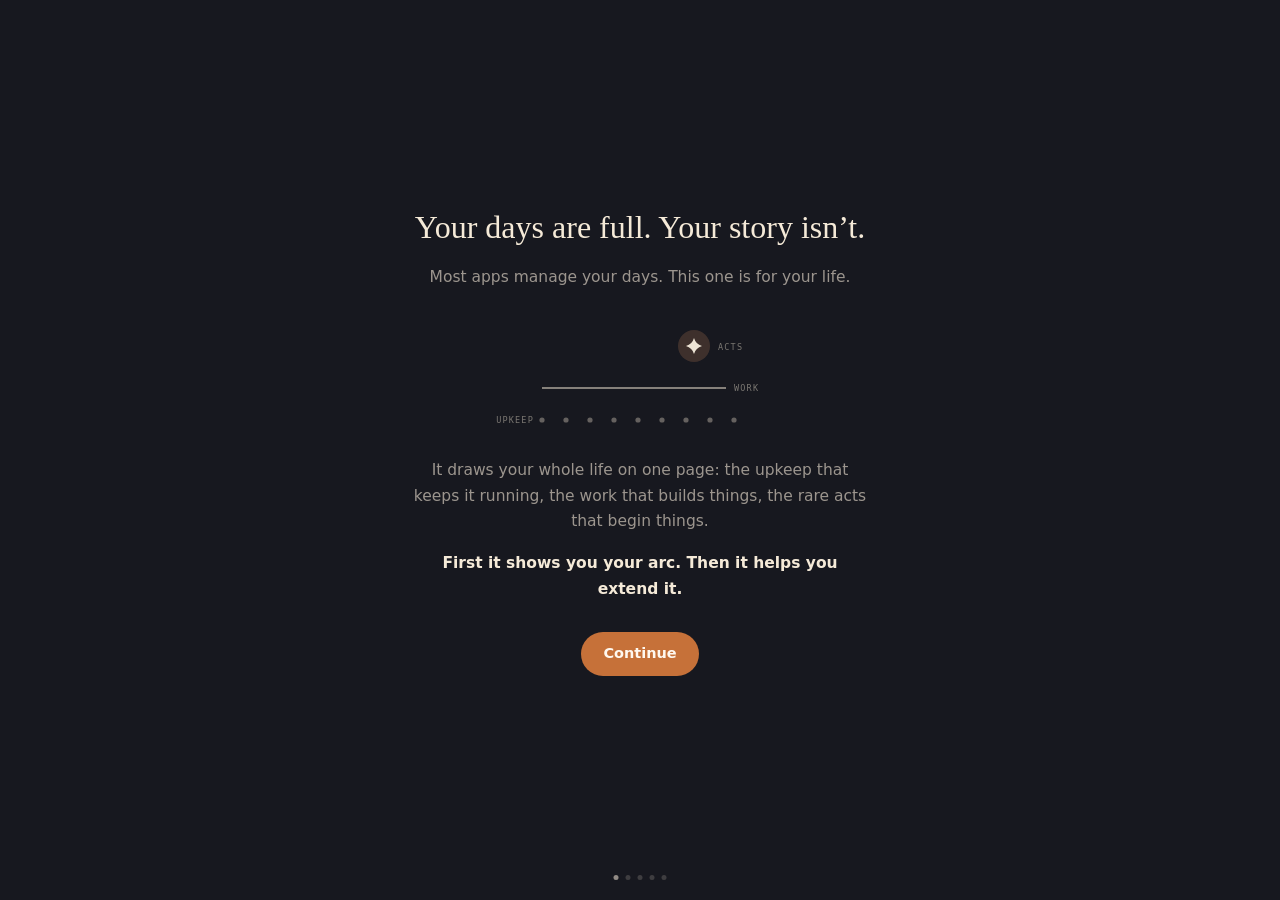
<file: index.html>
<!DOCTYPE html>
<html lang="en">
<head>
  <meta charset="UTF-8" />
  <meta name="viewport" content="width=device-width, initial-scale=1.0, viewport-fit=cover" />
  <meta http-equiv="Content-Security-Policy"
    content="default-src 'self'; script-src 'self'; style-src 'self' 'unsafe-inline' https://fonts.googleapis.com; font-src https://fonts.gstatic.com; img-src 'self' data:; connect-src 'self' https://api.anthropic.com; object-src 'none'; base-uri 'self'; form-action 'none'" />
  <title>Acts of Life</title>
  <link rel="manifest" href="manifest.json" />
  <meta name="theme-color" content="#17181f" />
  <link rel="icon" type="image/png" href="icons/icon-192.png" />
  <link rel="apple-touch-icon" href="icons/icon-192.png" />
  <link rel="preconnect" href="https://fonts.googleapis.com">
  <link rel="preconnect" href="https://fonts.gstatic.com" crossorigin>
  <link href="https://fonts.googleapis.com/css2?family=Fraunces:ital,opsz,wght@0,9..144,400;0,9..144,600;1,9..144,400&family=Figtree:wght@400;600&display=swap" rel="stylesheet">
  <link rel="stylesheet" href="style.css" />
</head>
<body>
  <div id="app"></div>
  <script type="module" src="js/main.js"></script>
</body>
</html>
</file>
<file: style.css>
/* ═══════════════════════════════════════════════════════════════
   ACTS OF LIFE — quiet, editorial, book-like.
   The Arc is the night side: deep ink, cream stars, one ember.
   Every flow rises over it as cream paper.
   ═══════════════════════════════════════════════════════════════ */
:root {
  /* Paper — the day side */
  --ground:          #f5ead8;
  --ground-raised:   #f9f4ed;
  --surface-sunken:  #ebddc5;
  --ink:             #201e1d;
  --ink-soft:        #645c50;
  --ink-muted:       #82796a;
  --ink-faint:       #a19786;
  --edge:            rgba(32, 30, 29, .09);
  --edge-strong:     rgba(32, 30, 29, .16);

  /* Night — the arc */
  --night:           #17181f;
  --night-ink:       #f5ead8;
  --night-ink-60:    rgba(245, 234, 216, .6);
  --night-ink-35:    rgba(245, 234, 216, .35);
  --night-edge:      rgba(245, 234, 216, .12);

  /* Ember — the single warm accent */
  --ember:           #c67139;
  --ember-hover:     #b2622d;
  --ember-press:     #8c491a;
  --ember-bright:    #f6a06b;

  /* Type — the book voice and the working voice */
  --font-display: "Fraunces", Georgia, serif;
  --font-body:    "Figtree", system-ui, sans-serif;
  --font-meta:    ui-monospace, Menlo, Consolas, monospace;

  --radius-card:  18px;
  --radius-row:   14px;
  --radius-pill:  999px;
  --radius-sheet: 22px;

  --shadow-md: 0 3px 10px rgba(20, 18, 15, .18);
  --shadow-lg: 0 16px 44px rgba(20, 18, 15, .38);
}

* { box-sizing: border-box; margin: 0; padding: 0; }

/* The hidden attribute must always win, even over display rules. */
[hidden] { display: none !important; }

html, body { height: 100%; }

body {
  font-family: var(--font-body);
  background: var(--night);
  color: var(--ink);
  line-height: 1.5;
  user-select: none;
  -webkit-user-select: none;
  overflow: hidden;
}

#app { height: 100dvh; position: relative; }

button { font: inherit; color: inherit; background: none; border: none; cursor: pointer; }
input, textarea, select { font: inherit; color: var(--ink); }

/* ── The Arc scene ─────────────────────────────────────────────── */
.arc-root { position: absolute; inset: 0; overflow: hidden; }

#arc {
  position: absolute; inset: 0;
  width: 100%; height: 100%;
  touch-action: none;
  display: block;
}

.axis-label {
  font-family: var(--font-meta);
  font-size: 0.625rem;
  fill: rgba(245, 234, 216, .32);
}
.now-label { fill: var(--ember-bright); opacity: .8; font-size: 0.625rem; letter-spacing: .12em; }

.chapter-label {
  font-family: var(--font-body);
  font-size: 0.7812rem;
  font-weight: 600;
  letter-spacing: .02em;
  fill: rgba(245, 234, 216, .62);
}

.sky-caption {
  font-family: var(--font-display);
  font-style: italic;
  font-size: 0.8125rem;
  fill: rgba(245, 234, 216, .4);
}

.sky-sentence {
  font-family: var(--font-display);
  font-style: italic;
  font-size: 0.7188rem;
  fill: rgba(245, 234, 216, .3);
}

.sky-glyph { transform-box: fill-box; transform-origin: center; }
#arc.reveal .sky-glyph { animation: starIn .9s cubic-bezier(.2, .8, .3, 1.2) both; }
#arc.reveal .stem { animation: fadeIn 1.4s ease 1.2s both; }
@keyframes starIn {
  from { opacity: 0; transform: scale(.2); }
  to   { opacity: 1; transform: scale(1); }
}
@keyframes fadeIn { from { opacity: 0; } to { opacity: 1; } }

/* header */
.arc-header {
  position: absolute; top: 0; left: 0; right: 0;
  display: flex; align-items: center; justify-content: space-between;
  padding: calc(10px + env(safe-area-inset-top)) 16px 10px;
  color: var(--night-ink);
  pointer-events: none;
}
.arc-header > * { pointer-events: auto; }

.wordmark {
  font-family: var(--font-display);
  font-size: 0.9375rem;
  letter-spacing: .06em;
  color: var(--night-ink-60);
}

.menu-btn {
  position: relative;
  width: 36px; height: 36px;
  display: grid; place-items: center;
  border-radius: var(--radius-pill);
  color: var(--night-ink-60);
}
.menu-btn:hover { background: rgba(245, 234, 216, .08); }
.menu-dot {
  position: absolute; top: 7px; right: 7px;
  width: 6px; height: 6px; border-radius: 50%;
  background: var(--ember-bright);
}
.menu-dot.inline { position: static; display: inline-block; margin-left: 6px; }

.arc-menu {
  position: absolute; top: calc(44px + env(safe-area-inset-top)); right: 12px;
  display: flex; flex-direction: column;
  min-width: 168px;
  background: var(--ground-raised);
  border-radius: var(--radius-card);
  box-shadow: var(--shadow-lg);
  padding: 6px;
  z-index: 40;
}
.arc-menu button {
  text-align: left;
  padding: 10px 14px;
  border-radius: var(--radius-row);
  font-weight: 600;
  font-size: 0.875rem;
  color: var(--ink);
}
.arc-menu button:hover { background: var(--surface-sunken); }

.quarterly-pill {
  position: absolute; top: calc(52px + env(safe-area-inset-top)); left: 50%;
  transform: translateX(-50%);
  font-size: 0.75rem;
  color: var(--night-ink-60);
  border: 1px solid var(--night-edge);
  border-radius: var(--radius-pill);
  padding: 6px 14px;
  backdrop-filter: blur(4px);
}
.quarterly-pill:hover { color: var(--night-ink); }

/* controls */
.arc-controls {
  position: absolute; right: 14px; bottom: calc(18px + env(safe-area-inset-bottom));
  display: flex; gap: 4px;
  background: rgba(245, 234, 216, .07);
  border: 1px solid var(--night-edge);
  border-radius: var(--radius-pill);
  padding: 3px;
  color: var(--night-ink-60);
}
.arc-controls button {
  min-width: 32px; height: 30px;
  padding: 0 10px;
  border-radius: var(--radius-pill);
  font-size: 0.8125rem;
}
.arc-controls button:hover { background: rgba(245, 234, 216, .1); color: var(--night-ink); }

.begin-btn {
  position: absolute; left: 50%; bottom: calc(18px + env(safe-area-inset-bottom));
  transform: translateX(-50%);
  background: var(--ember);
  color: #fff8ef;
  font-weight: 600;
  font-size: 0.9375rem;
  padding: 12px 34px;
  border-radius: var(--radius-pill);
  box-shadow: 0 6px 20px rgba(198, 113, 57, .35);
  transition: background .15s ease, transform .15s ease;
}
.begin-btn:hover { background: var(--ember-hover); }
.begin-btn:active { background: var(--ember-press); transform: translateX(-50%) scale(.97); }

/* ── Sheets: paper over the night ──────────────────────────────── */
#sheets { position: fixed; inset: 0; pointer-events: none; z-index: 60; }

.sheet-backdrop {
  position: absolute; inset: 0;
  background: rgba(12, 12, 16, .45);
  opacity: 0;
  transition: opacity .22s ease;
  pointer-events: auto;
  display: flex; align-items: flex-end; justify-content: center;
}
.sheet-backdrop.open { opacity: 1; }

.sheet {
  width: 100%;
  max-width: 560px;
  max-height: 88dvh;
  overflow-y: auto;
  background: var(--ground);
  border-radius: var(--radius-sheet) var(--radius-sheet) 0 0;
  padding: 26px 22px calc(30px + env(safe-area-inset-bottom));
  box-shadow: var(--shadow-lg);
  transform: translateY(30px);
  transition: transform .26s cubic-bezier(.2, .8, .3, 1);
  user-select: text;
  -webkit-user-select: text;
}
.sheet-backdrop.open .sheet { transform: translateY(0); }
.sheet-tall { min-height: 62dvh; }

@media (min-width: 700px) {
  .sheet-backdrop { align-items: center; padding: 4vh 0; }
  .sheet { border-radius: var(--radius-sheet); max-height: 86dvh; }
}

.sheet-head { margin-bottom: 18px; }
.sheet-head h2 {
  font-family: var(--font-display);
  font-weight: 400;
  font-size: 1.5rem;
  line-height: 1.25;
}
.sheet-head h2.question { font-size: 1.3125rem; }

/* The principle leads the card; the question serves it. */
.principle {
  font-family: var(--font-display);
  font-weight: 600;
  font-size: 1.2rem;
  line-height: 1.4;
  color: var(--ink);
  margin-bottom: 10px;
}
.sheet-head h2.question.under-principle {
  font-family: var(--font-body);
  font-weight: 600;
  font-size: 1rem;
  color: var(--ink-soft);
}
.sheet-sub { color: var(--ink-soft); font-size: 0.8438rem; margin-top: 6px; }

.kicker {
  display: block;
  font-family: var(--font-meta);
  font-size: 0.625rem;
  text-transform: uppercase;
  letter-spacing: .14em;
  color: var(--ink-muted);
  margin: 14px 0 5px;
}
.kicker em { font-style: normal; text-transform: none; letter-spacing: 0; }

.hint { font-size: 0.75rem; color: var(--ink-faint); margin-top: 6px; }

/* "Why this matters" — the four tests, explained in place */
.why { margin-top: 8px; }
.why-toggle {
  font-family: var(--font-meta);
  font-size: 0.65rem;
  text-transform: uppercase;
  letter-spacing: .12em;
  color: var(--ember-press);
  padding: 2px 0;
}
.why-toggle:hover { color: var(--ember-hover); }
.why-blurb {
  font-size: 0.8438rem;
  line-height: 1.6;
  color: var(--ink-soft);
  border-left: 2px solid var(--edge-strong);
  padding-left: 12px;
  margin-top: 6px;
}

.self-check {
  font-size: 0.8125rem;
  line-height: 1.6;
  color: var(--ink-soft);
  border-top: 1px dashed var(--edge-strong);
  padding-top: 10px;
  margin: 14px 0 4px;
}
.stake-note {
  font-size: 0.8125rem;
  line-height: 1.55;
  color: var(--ember-press);
  background: var(--surface-sunken);
  border-radius: var(--radius-row);
  padding: 9px 12px;
  margin-top: 10px;
  text-align: left;
}
.soft { color: var(--ink-soft); font-size: 0.8438rem; }
.meta { font-family: var(--font-meta); font-size: 0.6875rem; color: var(--ink-muted); }
.empty-note { color: var(--ink-muted); font-size: 0.8438rem; padding: 18px 4px; }

/* inputs */
textarea, input[type="text"], input[type="number"], input[type="date"], input[type="password"], select {
  width: 100%;
  background: var(--ground-raised);
  border: 1px solid var(--edge-strong);
  border-radius: var(--radius-row);
  padding: 11px 13px;
  font-size: 0.9375rem;
  resize: vertical;
  outline: none;
}
textarea:focus, input:focus, select:focus { border-color: var(--ember); }
.big-input { font-size: 1rem; line-height: 1.55; }
.big-date { font-size: 1.0625rem; }

/* buttons */
.btn {
  border-radius: var(--radius-pill);
  padding: 11px 22px;
  font-weight: 600;
  font-size: 0.9062rem;
  transition: background .15s ease;
}
.btn-primary { background: var(--ember); color: #fff8ef; }
.btn-primary:hover { background: var(--ember-hover); }
.btn-primary:disabled { opacity: .45; cursor: default; }
.btn-ghost { border: 1.5px solid var(--edge-strong); color: var(--ink); }
.btn-ghost:hover { background: var(--surface-sunken); }
.btn-quiet { color: var(--ink-muted); padding: 9px 14px; font-weight: 400; }
.btn-quiet:hover { color: var(--ink); }

.btn-row { display: flex; gap: 10px; justify-content: flex-end; margin-top: 18px; flex-wrap: wrap; }
.btn-col { display: flex; flex-direction: column; gap: 8px; margin-top: 14px; align-items: stretch; }
.btn-col .btn { text-align: center; }

.keep-bar {
  margin-top: 26px;
  padding-top: 12px;
  border-top: 1px dashed var(--edge-strong);
  text-align: center;
}

.confirm-msg { font-size: 0.9375rem; line-height: 1.55; }

.form-col { display: flex; flex-direction: column; gap: 4px; }
.form-col .btn { margin-top: 12px; align-self: flex-end; }

.when-row { display: flex; gap: 8px; }
.when-row input[type="number"] { max-width: 110px; }

.check-row { display: flex; gap: 9px; align-items: center; font-size: 0.875rem; margin-top: 12px; }
.check-row input { width: auto; }

/* excavation placement */
.placement { text-align: center; padding: 26px 8px 10px; }
.placement-glyph { display: inline-block; margin-bottom: 14px; color: var(--ember); }
.placement-why {
  font-family: var(--font-display);
  font-size: 1.125rem;
  line-height: 1.5;
  color: var(--ink);
}
.line-glyph {
  display: inline-block; width: 44px; height: 3px;
  background: var(--ember); border-radius: 2px; vertical-align: middle;
}
.alt-row { display: flex; gap: 8px; justify-content: center; margin-top: 10px; }

.thinking { display: flex; gap: 6px; justify-content: center; padding: 60px 0; }
.thinking span {
  width: 7px; height: 7px; border-radius: 50%;
  background: var(--ink-faint);
  animation: think 1.2s ease infinite;
}
.thinking span:nth-child(2) { animation-delay: .18s; }
.thinking span:nth-child(3) { animation-delay: .36s; }
@keyframes think { 0%, 100% { opacity: .25; } 40% { opacity: 1; } }

/* exposure */
.exposure-row { display: flex; gap: 10px; justify-content: center; padding: 10px 0; }
.exposure-dot {
  width: 46px; height: 46px;
  border-radius: 50%;
  border: 1.5px solid var(--edge-strong);
  font-size: 0.9375rem;
  color: var(--ink-soft);
}
.exposure-dot.on { background: var(--ember); border-color: var(--ember); color: #fff8ef; }

/* story card */
.story-head { display: flex; gap: 14px; align-items: flex-start; }
.story-glyph { margin-top: 3px; }
.story-field { margin: 14px 0; }
.story-field p { font-size: 0.9375rem; line-height: 1.55; }
.story-reflection p { font-family: var(--font-display); font-style: italic; color: var(--ink-soft); }
.story-anon {
  font-size: 0.7812rem; color: var(--ember-press);
  background: var(--surface-sunken);
  border-radius: var(--radius-row);
  padding: 8px 12px;
}
.story-actions { display: flex; gap: 8px; flex-wrap: wrap; margin-top: 22px; }
.story-editor { display: flex; flex-direction: column; gap: 4px; margin-top: 16px; }
.story-editor .btn { align-self: flex-end; margin-top: 10px; }

/* chapters */
.chapter-list { display: flex; flex-direction: column; gap: 6px; margin-bottom: 16px; }
.chapter-row {
  display: flex; align-items: center; gap: 12px;
  padding: 13px 14px;
  background: var(--ground-raised);
  border: 1px solid var(--edge);
  border-radius: var(--radius-row);
  text-align: left;
}
.chapter-row:hover { border-color: var(--edge-strong); }
.chapter-row { cursor: pointer; }
.order-btns { display: flex; gap: 2px; flex: none; }
.order-btn {
  width: 26px; height: 26px;
  display: grid; place-items: center;
  border-radius: var(--radius-pill);
  color: var(--ink-muted);
  font-size: 0.8125rem;
}
.order-btn:hover { background: var(--surface-sunken); color: var(--ink); }
.order-btn.is-off { opacity: .25; pointer-events: none; }
.chapter-line-mark { width: 22px; height: 2.5px; border-radius: 2px; background: var(--ink-soft); flex: none; }
.chapter-line-mark.st-shipped { background: var(--ember); }
.chapter-line-mark.st-closed { background: var(--ink-faint); }
.chapter-line-mark.st-fallow {
  background: repeating-linear-gradient(45deg, var(--ink-faint) 0 2px, transparent 2px 4px);
  height: 6px;
}
.chapter-name { font-weight: 600; font-size: 0.9062rem; flex: 1; }
.chapter-status { font-family: var(--font-meta); font-size: 0.6562rem; color: var(--ink-muted); }
.cap-glyph { flex: none; }

/* phases and steps */
.phase-label {
  font-family: var(--font-meta);
  font-size: 0.6875rem;
  fill: rgba(245, 234, 216, .68);
}
.today-hit:hover { stroke: rgba(245, 234, 216, .3); stroke-width: 1; }

.phase-list { display: flex; flex-direction: column; gap: 5px; margin-bottom: 8px; }
.phase-row {
  background: var(--ground-raised);
  border: 1px solid var(--edge);
  border-radius: var(--radius-row);
  overflow: hidden;
}
.phase-row.is-current { border-color: var(--ember); }
.phase-head {
  display: flex; align-items: center; gap: 10px;
  width: 100%;
  padding: 11px 13px;
  text-align: left;
}
.phase-mark {
  flex: none; width: 9px; height: 9px;
  border: 1.5px solid var(--ink-muted);
  border-radius: 50%;
}
.phase-row.is-done .phase-mark { background: var(--ink-soft); border-color: var(--ink-soft); }
.phase-row.is-done .phase-name { color: var(--ink-muted); }
.phase-name { font-weight: 600; font-size: 0.875rem; flex: 1; }
.phase-badge {
  font-family: var(--font-meta);
  font-size: 0.5625rem; text-transform: uppercase; letter-spacing: .1em;
  color: var(--ember-press);
  background: var(--surface-sunken);
  border-radius: var(--radius-pill);
  padding: 2px 8px;
}
.phase-meta { font-family: var(--font-meta); font-size: 0.6562rem; color: var(--ink-muted); }
.ship-prompt {
  font-family: var(--font-display);
  font-style: italic;
  font-size: 0.9375rem;
  color: var(--ink-soft);
  margin-bottom: 4px;
}

.phase-body { padding: 2px 13px 12px; border-top: 1px dashed var(--edge); }
.phase-edit { display: flex; gap: 7px; margin: 9px 0 4px; }
.phase-edit input[type="text"] { flex: 1; padding: 8px 11px; font-size: 0.8438rem; }
.phase-edit input[type="date"] { width: 132px; padding: 8px 8px; font-size: 0.7812rem; }
.phase-actions { display: flex; gap: 6px; margin-top: 8px; }
.phase-add, .step-add { display: flex; gap: 7px; margin-top: 8px; align-items: center; }
.phase-add input[type="text"], .step-add input { flex: 1; padding: 9px 12px; font-size: 0.875rem; }
.phase-add input[type="date"] { width: 132px; padding: 9px 8px; font-size: 0.7812rem; }
.phase-add .btn, .step-add .btn { flex: none; white-space: nowrap; }

.step-row {
  display: flex; align-items: center; gap: 10px;
  padding: 8px 2px;
  cursor: pointer;
  border-bottom: 1px solid var(--edge);
}
.step-row:last-of-type { border-bottom: none; }
.step-mark {
  flex: none; width: 15px; height: 15px;
  border: 1.5px solid var(--ink-muted);
  border-radius: 50%;
}
.step-row.is-done .step-mark {
  background: var(--ink-soft); border-color: var(--ink-soft);
  background-clip: content-box; padding: 2px;
}
.step-text { flex: 1; font-size: 0.875rem; }
.step-row.is-done .step-text { color: var(--ink-muted); text-decoration: line-through; text-decoration-thickness: 1px; }

/* the ground */
.ground-section {
  font-family: var(--font-meta); font-size: 0.625rem;
  text-transform: uppercase; letter-spacing: .14em;
  color: var(--ink-muted); margin: 10px 0 6px;
}
.ground-list { display: flex; flex-direction: column; gap: 5px; margin-bottom: 10px; }
.ground-row {
  display: flex; align-items: center; gap: 11px;
  padding: 11px 12px;
  background: var(--ground-raised);
  border: 1px solid var(--edge);
  border-radius: var(--radius-row);
  text-align: left;
  transition: opacity .2s ease;
}
.ground-row .ground-glyph { color: var(--ink-soft); display: grid; place-items: center; }
.ground-title { flex: 1; font-size: 0.9062rem; }
.ground-meta { font-family: var(--font-meta); font-size: 0.6562rem; color: var(--ink-faint); }
.ground-row.is-cleared { opacity: .38; }
.ground-row.is-cleared .ground-title { text-decoration: line-through; text-decoration-thickness: 1px; }
.ground-row.is-resting { opacity: .55; }
.ground-x { color: var(--ink-faint); font-size: 1rem; padding: 0 4px; }
.ground-x:hover { color: var(--ink); }
.ground-add { display: flex; gap: 8px; margin-top: 10px; }
.ground-add input { flex: 1; }
.ground-add select { width: auto; }
.ground-add .btn { flex: none; white-space: nowrap; }

/* mirror */
.mirror-flat {
  font-family: var(--font-display);
  font-size: 1.1875rem;
  line-height: 1.5;
  margin: 6px 0 18px;
}
.att-row { display: flex; align-items: center; gap: 5px; margin: 7px 0; }
.att-label { width: 120px; flex: none; font-size: 0.7812rem; color: var(--ink-soft); }
.att-dot { width: 6px; height: 6px; border-radius: 50%; background: var(--ink-faint); }
.att-more, .att-n { font-family: var(--font-meta); font-size: 0.6562rem; color: var(--ink-muted); margin-left: 5px; }
.loop-row {
  display: flex; align-items: center; gap: 9px;
  width: 100%;
  padding: 9px 10px;
  border-radius: var(--radius-row);
  text-align: left;
  font-size: 0.875rem;
}
.loop-row:hover { background: var(--ground-raised); }
.loop-row .meta { margin-left: auto; }

/* library */
.lib-family { margin: 26px 0; }
.lib-family h3 { font-family: var(--font-display); font-weight: 400; font-size: 1.1875rem; }
.lib-note { color: var(--ink-soft); font-size: 0.8125rem; margin: 3px 0 12px; }
.lib-card {
  background: var(--ground-raised);
  border: 1px solid var(--edge);
  border-radius: var(--radius-card);
  padding: 14px 16px;
  margin-bottom: 9px;
}
.lib-card-head { display: flex; justify-content: space-between; gap: 10px; align-items: baseline; }
.lib-title { font-weight: 600; font-size: 0.9062rem; }
.lib-exposure { font-family: var(--font-meta); font-size: 0.6875rem; color: var(--ember); letter-spacing: .1em; }
.lib-exposure b { margin-left: 2px; }
.lib-text { font-size: 0.8438rem; color: var(--ink-soft); margin-top: 5px; }
.lib-declare { margin-top: 6px; padding-left: 0; }
.lib-link {
  display: inline-block;
  font-family: var(--font-meta);
  font-size: 0.6875rem;
  letter-spacing: .04em;
  color: var(--ember-press);
  text-decoration: none;
  margin-top: 7px;
}
.lib-link:hover { color: var(--ember-hover); text-decoration: underline; }
.counterfeit { border-style: dashed; background: transparent; }
.fails { font-family: var(--font-meta); font-size: 0.625rem; text-transform: uppercase; letter-spacing: .1em; color: var(--ink-muted); flex: none; }

.contrast-pair {
  display: grid;
  grid-template-columns: 1fr 1fr;
  gap: 8px;
  margin-bottom: 18px;
}
.contrast-cell {
  border-radius: var(--radius-card);
  padding: 13px 14px;
  border: 1px solid var(--edge);
}
.contrast-left { background: transparent; border-style: dashed; }
.contrast-right, .contrast-third { background: var(--ground-raised); }
.contrast-third { grid-column: 1 / -1; }
.contrast-lesson {
  grid-column: 1 / -1;
  font-family: var(--font-display);
  font-style: italic;
  font-size: 0.8438rem;
  color: var(--ink-soft);
  text-align: center;
  padding-top: 2px;
}

/* settings */
.day-row { display: flex; gap: 6px; flex-wrap: wrap; }
.day-chip {
  width: 42px; height: 36px;
  border: 1.5px solid var(--edge-strong);
  border-radius: var(--radius-row);
  font-size: 0.7812rem;
  color: var(--ink-soft);
}
.day-chip.on { background: var(--ink); border-color: var(--ink); color: var(--ground); }
.text-chip { width: auto; padding: 0 14px; }

.kept-card {
  background: var(--ground-raised);
  border: 1px solid var(--edge);
  border-radius: var(--radius-card);
  padding: 14px 16px;
  margin-bottom: 9px;
}
.kept-card p { font-size: 0.9062rem; line-height: 1.55; }
.kept-meta { display: flex; justify-content: space-between; align-items: center; margin-top: 8px; }

/* begin */
.begin-grid { display: flex; flex-direction: column; gap: 8px; }
.begin-grid button {
  display: flex; flex-direction: column; gap: 3px;
  text-align: left;
  background: var(--ground-raised);
  border: 1px solid var(--edge);
  border-radius: var(--radius-card);
  padding: 15px 17px;
}
.begin-grid button:hover { border-color: var(--edge-strong); }
.begin-grid b { font-size: 0.9688rem; }
.begin-grid span { font-size: 0.8125rem; color: var(--ink-soft); }

.review-fields { margin-top: 6px; }

/* ── Onboarding: night, then paper ─────────────────────────────── */
.ob-root {
  position: relative;
  height: 100dvh;
  overflow-y: auto;
  display: flex; flex-direction: column;
  padding: calc(7vh + env(safe-area-inset-top)) 26px calc(6vh + 26px);
  max-width: 620px; margin: 0 auto;
  color: var(--night-ink);
}
.ob-center { justify-content: center; align-items: center; text-align: center; }

.ob-title {
  font-family: var(--font-display);
  font-weight: 400;
  font-size: clamp(1.5rem, 5.5vw, 2rem);
  line-height: 1.3;
}
.ob-hint { color: var(--night-ink-60); font-size: 0.8438rem; margin: 10px 0 26px; }
.ob-moments { display: flex; flex-direction: column; gap: 9px; }
.ob-moments input {
  background: rgba(245, 234, 216, .06);
  border: 1px solid var(--night-edge);
  color: var(--night-ink);
  border-radius: var(--radius-row);
  padding: 13px 15px;
}
.ob-moments input::placeholder { color: var(--night-ink-35); }
.ob-moments input:focus { border-color: var(--ember-bright); }
.ob-next { align-self: center; margin-top: 30px; }

.ob-priming {
  font-family: var(--font-display);
  font-size: clamp(1.3125rem, 5vw, 1.6875rem);
  line-height: 1.5;
  max-width: 480px;
}

.ob-progress {
  font-family: var(--font-meta);
  font-size: 0.625rem;
  text-transform: uppercase;
  letter-spacing: .16em;
  color: var(--night-ink-35);
  text-align: center;
  margin-bottom: 14px;
}
.ob-paper {
  background: var(--ground);
  color: var(--ink);
  border-radius: var(--radius-sheet);
  padding: 24px 22px 28px;
  box-shadow: var(--shadow-lg);
  user-select: text;
  -webkit-user-select: text;
}

.ob-reveal { animation: fadeIn 2s ease both; }
.ob-sentence {
  font-family: var(--font-display);
  font-style: italic;
  font-size: clamp(1.25rem, 4.6vw, 1.625rem);
  line-height: 1.6;
  max-width: 460px;
}

.ob-picks { display: flex; flex-direction: column; gap: 7px; margin-bottom: 10px; }
.ob-pick {
  display: flex; flex-direction: column; gap: 2px;
  text-align: left;
  background: var(--ground-raised);
  border: 1.5px solid var(--edge);
  border-radius: var(--radius-card);
  padding: 12px 14px;
}
.ob-pick.on { border-color: var(--ember); }
.ob-pick b { font-size: 0.875rem; }
.ob-pick span { font-size: 0.7812rem; color: var(--ink-soft); }

/* ── Intro screens ─────────────────────────────────────────────── */
.ob-body {
  color: var(--night-ink-60);
  font-size: 0.9688rem;
  line-height: 1.65;
  max-width: 460px;
  margin-top: 16px;
}
.ob-center .ob-body { margin-left: auto; margin-right: auto; }
.ob-strong { color: var(--night-ink); font-weight: 600; }
.ob-pivot { font-family: var(--font-display); font-style: italic; color: var(--night-ink); }
.ob-lib { color: var(--night-ink-60); margin-top: 18px; }
.ob-lib:hover { color: var(--night-ink); }
.ob-lib + .ob-next { margin-top: 10px; }

.ob-back {
  position: absolute;
  top: calc(14px + env(safe-area-inset-top)); left: 18px;
  color: var(--night-ink-35);
  font-size: 0.8438rem;
  padding: 6px 10px;
  z-index: 5;
}
.ob-back:hover { color: var(--night-ink-60); }

.ob-dots {
  position: absolute;
  bottom: calc(20px + env(safe-area-inset-bottom)); left: 50%;
  transform: translateX(-50%);
  display: flex; gap: 7px;
}
.ob-dots span {
  width: 5px; height: 5px; border-radius: 50%;
  background: rgba(245, 234, 216, .18);
}
.ob-dots span.on { background: rgba(245, 234, 216, .55); }

/* Acts, closely */
.acts-four { margin: 20px auto 4px; max-width: 420px; text-align: left; }
.acts-four p {
  color: var(--night-ink-60);
  font-size: 0.9062rem;
  line-height: 1.6;
  padding: 5px 0 5px 14px;
  border-left: 2px solid rgba(245, 234, 216, .18);
  margin: 6px 0;
}
.acts-four b { color: var(--night-ink); font-family: var(--font-display); font-weight: 600; }

.ob-ex {
  font-family: var(--font-display);
  font-style: italic;
  font-size: 0.875rem;
  line-height: 1.65;
  color: var(--night-ink-60);
  max-width: 440px;
  margin: 18px auto 4px;
}

.ob-caveat {
  font-size: 0.7188rem;
  line-height: 1.55;
  color: var(--night-ink-35);
  margin-top: 20px;
  max-width: 460px;
}

/* The hook scene: the arc's own grammar, drawing itself once. */
.hook-scene { width: min(300px, 80vw); margin: 26px auto 6px; display: block; overflow: visible; }
.hs-ground { opacity: 0; animation: hsIn .5s ease forwards; }
.hs-line {
  stroke-dasharray: 1;
  stroke-dashoffset: 1;
  animation: hsDraw 1s cubic-bezier(.4, 0, .2, 1) forwards;
}
.hs-star {
  opacity: 0;
  transform: translateY(26px) scale(.4);
  transform-box: fill-box;
  transform-origin: center;
  animation: hsRise .9s cubic-bezier(.2, .8, .3, 1.15) forwards;
}
.hs-label {
  font-family: var(--font-meta);
  font-size: 8.5px;
  letter-spacing: .14em;
  text-transform: uppercase;
  fill: rgba(245, 234, 216, .45);
}
@keyframes hsIn { to { opacity: 1; } }
@keyframes hsDraw { to { stroke-dashoffset: 0; } }
@keyframes hsRise { to { opacity: 1; transform: translateY(0) scale(1); } }

.alt-list { display: flex; flex-direction: column; gap: 20px; margin: 26px 0 8px; }
.alt-row-intro { display: flex; gap: 15px; align-items: flex-start; }
.alt-glyph { flex: none; width: 26px; display: grid; place-items: center; margin-top: 2px; }
.alt-row-intro b { font-family: var(--font-display); font-weight: 400; font-size: 1.0625rem; color: var(--night-ink); }
.alt-row-intro p { color: var(--night-ink-60); font-size: 0.8438rem; line-height: 1.55; margin-top: 3px; }
.line-glyph-intro {
  display: inline-block; width: 22px; height: 2.5px;
  background: rgba(245, 234, 216, .7); border-radius: 2px;
}

.ai-choice { display: flex; flex-direction: column; gap: 10px; margin-top: 24px; }
.ai-option {
  display: flex; flex-direction: column; gap: 4px;
  text-align: left;
  background: rgba(245, 234, 216, .05);
  border: 1.5px solid var(--night-edge);
  border-radius: var(--radius-card);
  padding: 16px 18px;
  color: var(--night-ink);
}
.ai-option:hover { border-color: rgba(245, 234, 216, .3); }
.ai-option b { font-size: 0.9688rem; }
.ai-option span { font-size: 0.8125rem; color: var(--night-ink-60); line-height: 1.5; }
.ai-key { margin-top: 18px; display: flex; flex-direction: column; gap: 8px; }
.ai-key input {
  background: rgba(245, 234, 216, .06);
  border: 1px solid var(--night-edge);
  color: var(--night-ink);
  border-radius: var(--radius-row);
  padding: 12px 14px;
}
.ai-key .btn { align-self: flex-start; }
.ai-key-status { min-height: 1em; }

/* the moment, quoted through the flow */
.moment-quote {
  font-family: var(--font-display);
  font-style: italic;
  font-size: 0.875rem;
  color: var(--ink-soft);
  border-left: 2px solid var(--edge-strong);
  padding-left: 12px;
  margin-bottom: 18px;
  line-height: 1.5;
}
.moment-quote .kicker { margin: 0 0 3px; }

.placement-caption {
  font-family: var(--font-meta);
  font-size: 0.625rem;
  text-transform: uppercase;
  letter-spacing: .14em;
  color: var(--ink-muted);
  margin-top: 10px;
}

.alt-col { display: flex; flex-direction: column; gap: 7px; margin-top: 12px; }
.alt-choice {
  display: flex; flex-direction: column; gap: 2px;
  text-align: left;
  background: var(--ground-raised);
  border: 1.5px solid var(--edge);
  border-radius: var(--radius-card);
  padding: 12px 15px;
}
.alt-choice:hover { border-color: var(--ember); }
.alt-choice b { font-size: 0.9062rem; }
.alt-choice span { font-size: 0.7812rem; color: var(--ink-soft); }

/* ── The tour ──────────────────────────────────────────────────── */
.tour-overlay {
  position: fixed; inset: 0;
  z-index: 55;
  background: rgba(10, 10, 14, .5);
}
.tour-focus {
  position: absolute;
  border: 1.5px dashed rgba(245, 234, 216, .55);
  border-radius: 14px;
  pointer-events: none;
}
.tour-card {
  position: absolute;
  width: min(400px, calc(100vw - 32px));
  background: var(--ground);
  color: var(--ink);
  border-radius: var(--radius-card);
  padding: 18px 20px 14px;
  box-shadow: var(--shadow-lg);
}
.tour-card p { font-size: 0.9062rem; line-height: 1.6; }
.tour-btns { display: flex; align-items: center; justify-content: space-between; margin-top: 14px; }
.tour-count { font-family: var(--font-meta); font-size: 0.6562rem; color: var(--ink-muted); }

/* begin button pulse — until it has been pressed once */
.begin-btn.pulse { animation: beginPulse 2.6s ease infinite; }
@keyframes beginPulse {
  0%, 100% { box-shadow: 0 6px 20px rgba(198, 113, 57, .35); }
  50%      { box-shadow: 0 6px 34px rgba(198, 113, 57, .7); }
}

/* hover ring on stars and crescents */
.entry-hit:hover { stroke: rgba(245, 234, 216, .35); stroke-width: 1.5; }

/* toast */
.toast {
  position: fixed;
  left: 50%; bottom: calc(86px + env(safe-area-inset-bottom));
  transform: translateX(-50%) translateY(8px);
  background: var(--ink);
  color: var(--ground);
  font-size: 0.8438rem;
  padding: 10px 18px;
  border-radius: var(--radius-pill);
  opacity: 0;
  transition: opacity .25s ease, transform .25s ease;
  pointer-events: none;
  z-index: 90;
  max-width: 88vw;
  text-align: center;
}
.toast.show { opacity: 1; transform: translateX(-50%) translateY(0); }

@media (prefers-reduced-motion: reduce) {
  * { animation-duration: .01ms !important; transition-duration: .01ms !important; }
}
</file>
